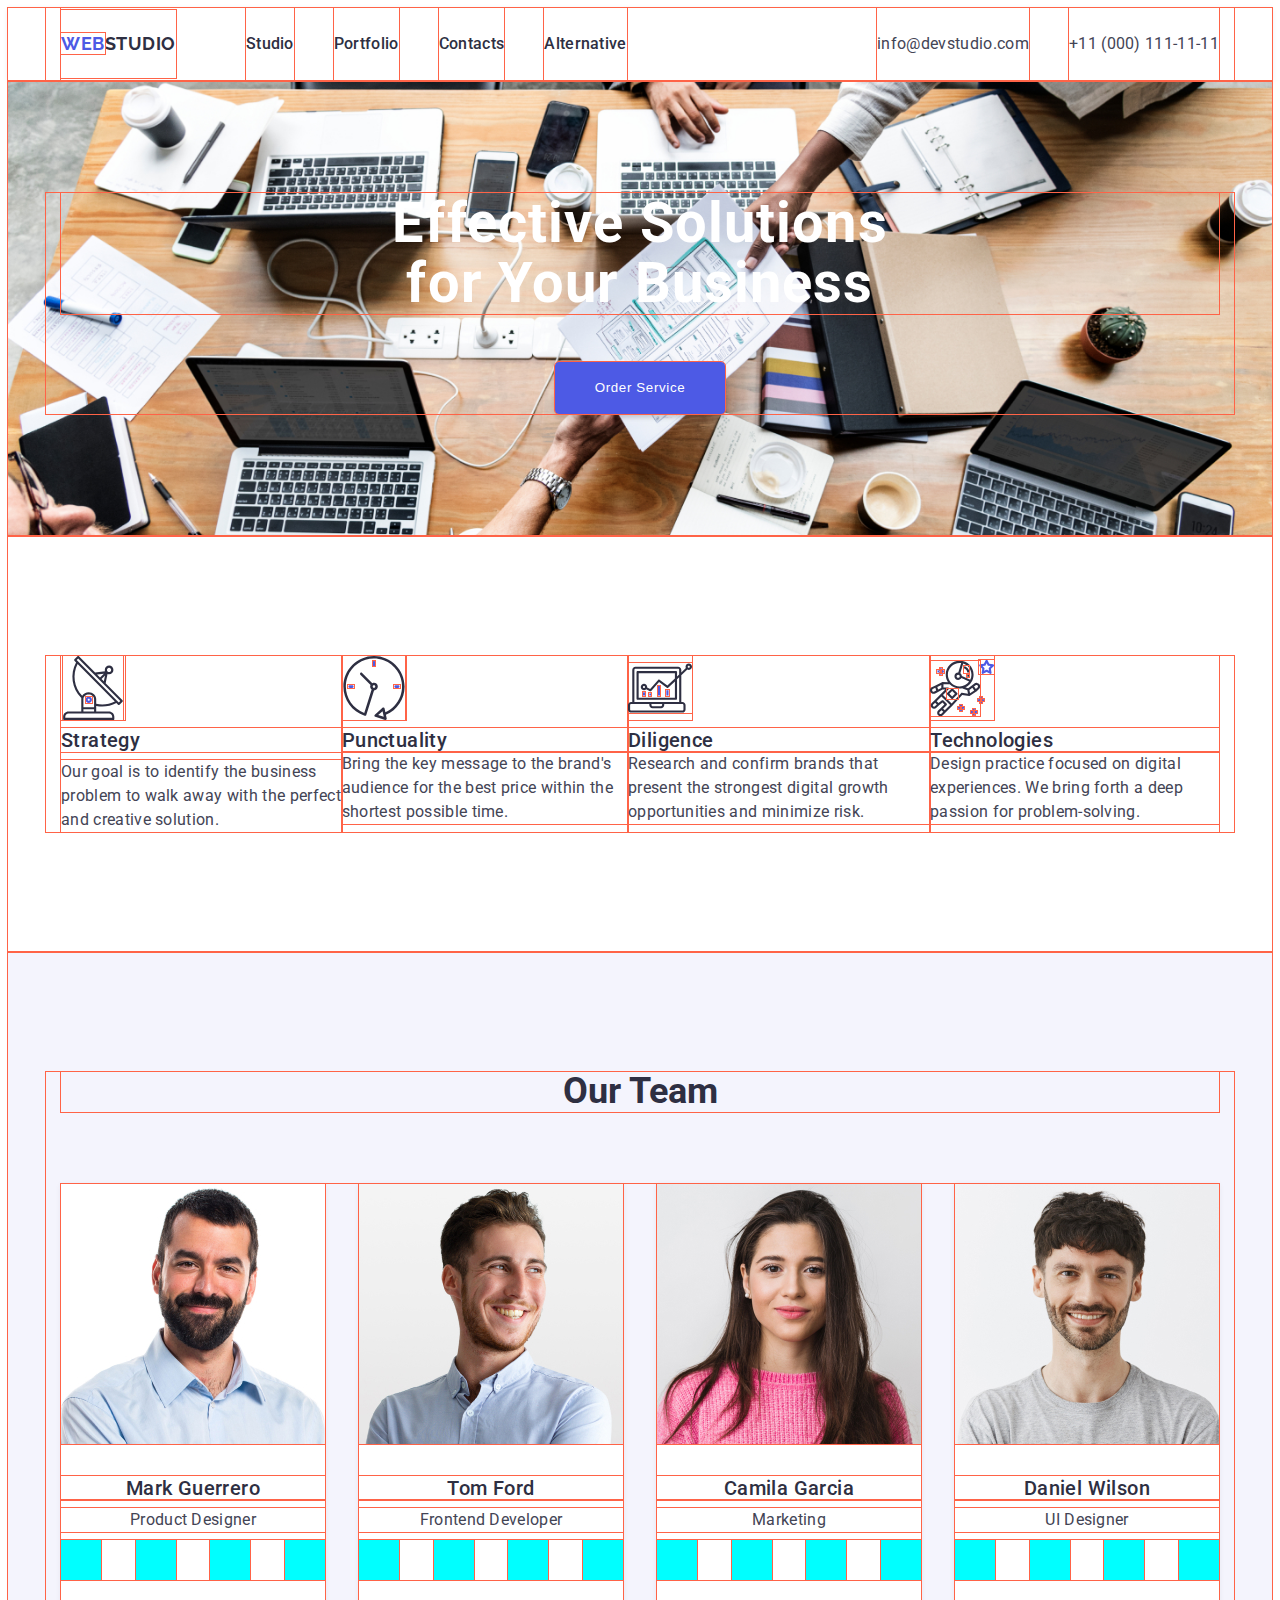
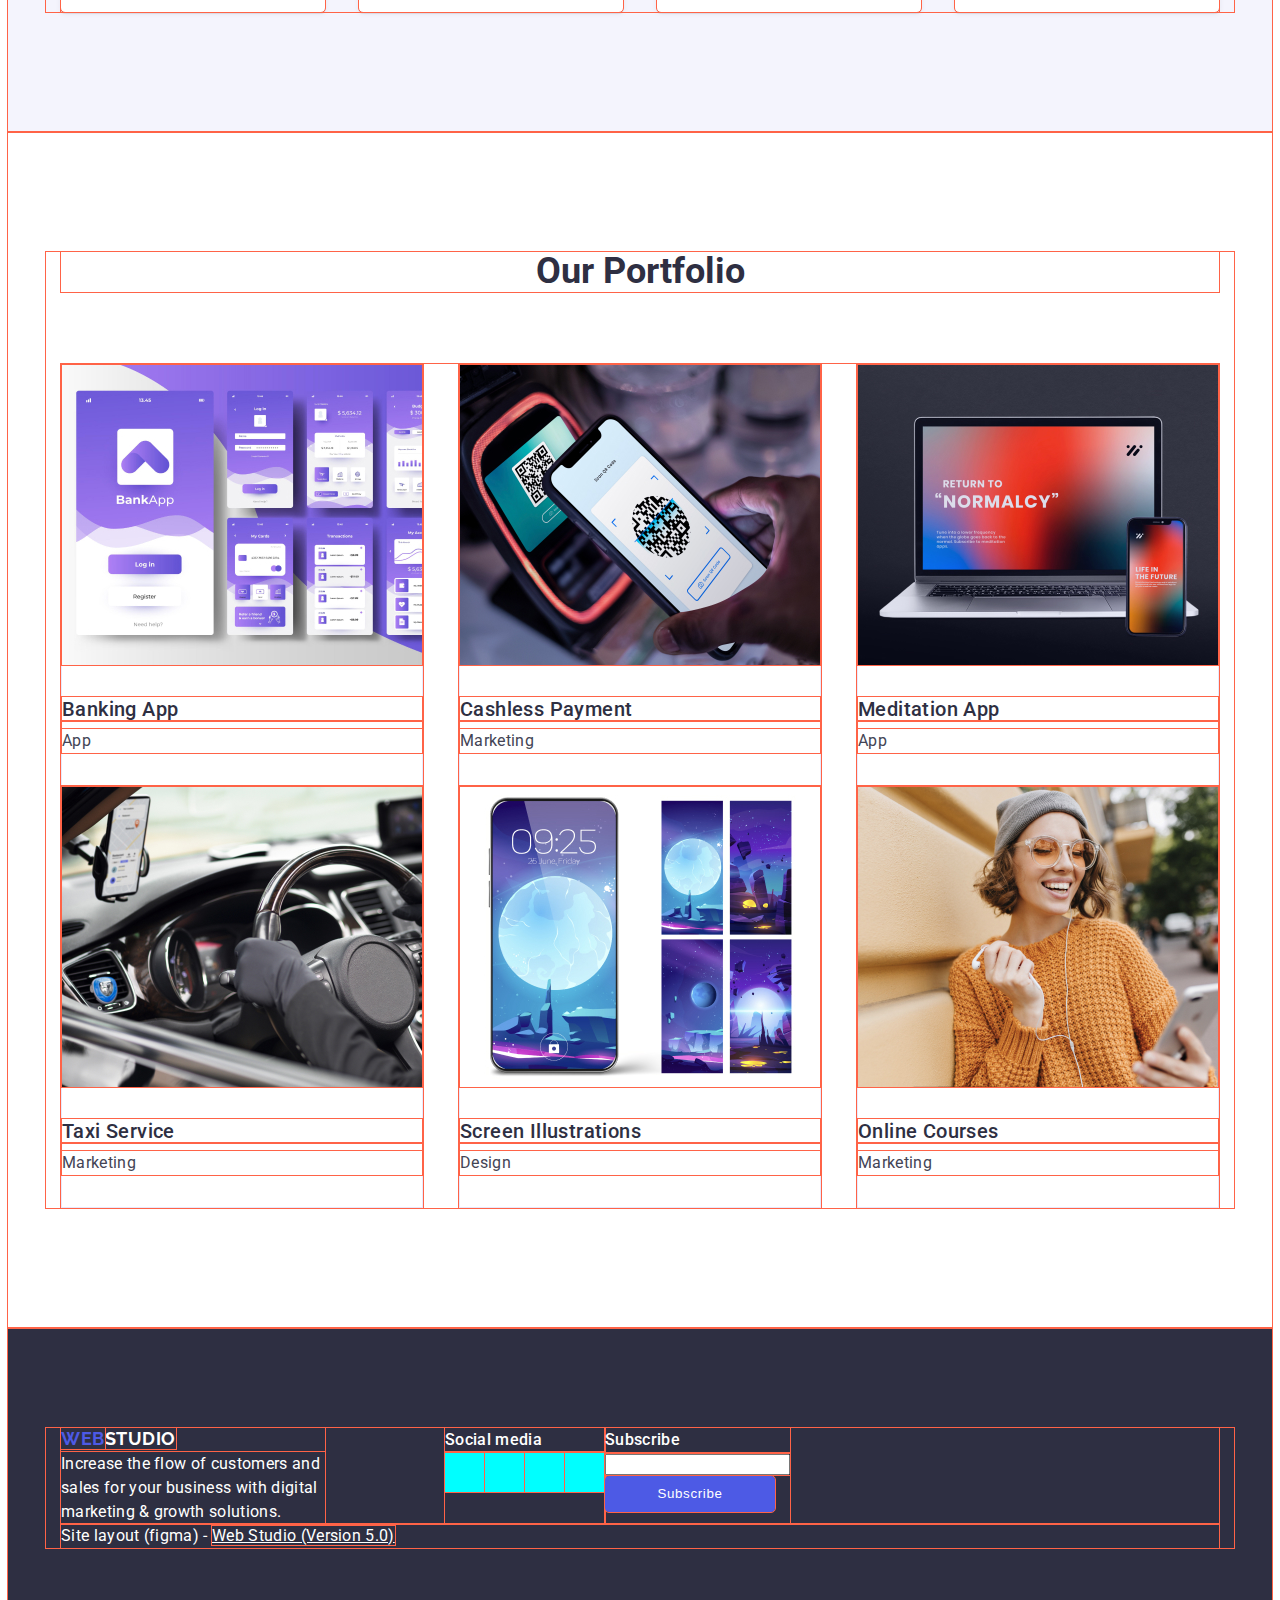
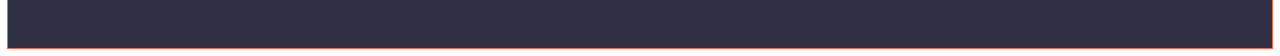
<file: index.html>
<!DOCTYPE html>
<html lang="en">
  <head>
    <meta charset="UTF-8" />
    <meta name="viewport" content="width=device-width, initial-scale=1.0" />
    <title>Lesson 2</title>
    <meta name="description" content="The beginning of a new path to create the ReTechneBal project" />
    <!-- <link rel="shortcut icon" href="favicon.ico" type="image/x-icon"> -->
    <link
      href="https://fonts.googleapis.com/css2?family=Raleway:wght@700&family=Roboto:wght@400;500;700&display=swap"
      rel="stylesheet"
    />
    <link
      rel="stylesheet"
      href="https://cdnjs.cloudflare.com/ajax/libs/modern-normalize/2.0.0/modern-normalize.min.css"
      integrity="sha512-4xo8blKMVCiXpTaLzQSLSw3KFOVPWhm/TRtuPVc4WG6kUgjH6J03IBuG7JZPkcWMxJ5huwaBpOpnwYElP/m6wg=="
      crossorigin="anonymous"
      referrerpolicy="no-referrer"
    />
    <link rel="stylesheet" href="./css/common.css" />
    <link rel="stylesheet" href="./css/studio.css" />
  </head>
  <body>
    <!-- ////////////////////////////////////////////////  -->
    <!-- header body  -->
    <header class="body-header">
      <div class="container flex-b">
        <nav class="nav-global" aria-label="Основная навигация">
          <a class="link logo logo__black" href="./index.html"><span>Web</span>Studio</a>

          <ul class="list nav-global--list">
            <li class="nav-global--item"><a class="link nav-global--link" href="./index.html"> Studio </a></li>
            <li class="nav-global--item"><a class="link nav-global--link" href="#">Portfolio</a></li>
            <li class="nav-global--item"><a class="link nav-global--link" href="#">Contacts</a></li>
            <li class="nav-global--item">
              <a class="link nav-global--link" href="./ul.html">Alternative </a>
            </li>
          </ul>
        </nav>
        <address class="address">
          <ul class="address--list list">
            <li class="address--item">
              <a class="link address--link" href="mailto:info@devstudio.com">info@devstudio.com</a>
            </li>
            <li class="address--item">
              <a class="link address--link" href="tel:+110001111111">+11 (000) 111-11-11</a>
            </li>
          </ul>
        </address>
      </div>
    </header>

    <!-- 
    1 день 
    Почему написал section, когда инициализировал h? Потому, спецификация на WhatWG.org HTML Living Standard в разделе
    https://html.spec.whatwg.org/multipage/sections.html#the-h1,-h2,-h3,-h4,-h5,-and-h6-elements, что с использованием section и без него с элементом h варианты считаются эквивалентными. По этому явное section предоставляет ясную и структурированную организацию документа и дает точно преставление о вложенности или отношение элементов к родительскому элементу 
    -->

    <!-- 
    2-3 день
    Я не использовал списки из-за того, что в документации написано: ""While it is conforming to include heading
    elements (e.g. h1) inside li elements, it likely does not convey the semantics that the author intended. A
    heading starts a new section, so a heading in a list implicitly splits the list into spanning multiple
    sections." Исходя из этого, каждый элемент h будет самостоятельно описывать главную родительскую сущность и
    поэтому использование списка нет ценности. А не объявлять h3 и т.п. в данном контексте макета не является
    правильнее по причине важности данных разделов самих по себе 
    -->

    <!-- 
    4-5 день
    Выходя из того, что h вне зависимости оттого объявляет явно или не явно section, он будет вызван все равно,
    поэтому выходя из того, что в документации написано, что это не ошибка, но возможно не будет передавать семантику,
    поэтому варианты, где этой ошибки нету тоже присутствует. В нашем примере сайта каждый элемент группы однотипного контакта
    это "важная" выжимка нашей компании и каждый пункт является секционным  контентом, поэтому в данном случае считаю, что будет нормально использовать что с оборачиванием в ul li или просто в div для дальнейшей стилизации. Поэтому создам еще один html документ, который будет построен через дополнительную группировку ul, а в другом просто section[section, section...], и пока не найду продолжение как поисковая система google лучше интерпретирует информацию, буду стараться писать в двух вариантах  
    -->

    <!-- ////////////////////////////////////////////////  -->
    <!-- main  -->
    <main>
      <!-- ////////////////////////////////////////////////  -->
      <!-- hero  -->
      <div class="hero--section">
        <div class="hero--container container">
          <h1 class="hero--title">
            Effective Solutions <br />
            for Your Business
          </h1>
          <button class="hero--btn btn" type="button">Order Service</button>
        </div>
      </div>

      <div class="chess-grid">
        <!-- ////////////////////////////////////////////////  -->
        <!-- advantages  -->
        <section class="section">
          <div class="container">
            <h2 class="visually-hidden">Our advantages</h2>

            <div class="advantages--list">
              <section class="order advantages--item">
                <h3 class="advantages--subtitle">Strategy</h3>
                <!-- <svg class="header-contacts__svg" width="30px" height="30px">
                  <use href="./public/images/sprite/main-sprite.svg#icon-notification"></use>
                </svg> -->
                <svg xmlns="http://www.w3.org/2000/svg" width="64" height="64" viewBox="0 0 64 64" fill="none">
                  <path
                    d="M61.5462 44.1952L44.6598 27.1851L46.5339 17.9541C47.0175 18.1429 47.5316 18.2416 48.0507 18.2453H48.0635C50.448 18.2735 52.4039 16.3633 52.4322 13.9788C52.4604 11.5943 50.5502 9.6384 48.1656 9.61013C45.7811 9.582 43.8252 11.4921 43.797 13.8767C43.791 14.3869 43.8754 14.8941 44.0464 15.3749L34.1264 16.5856L17.9451 0.32C17.7466 0.117467 17.4756 0.00226667 17.192 0C16.912 0.00146667 16.6439 0.112933 16.4454 0.3104L13.4203 3.3184C13.0039 3.73493 13.0039 4.41013 13.4203 4.82667L15.048 6.47787C8.74189 18.0737 10.7902 32.4335 20.087 41.8037C20.1723 41.8853 20.2712 41.9513 20.3792 41.9989C20.312 42.3599 20.277 42.7261 20.2747 43.0933V55.4667H7.47469C4.53069 55.4701 2.14482 57.856 2.14136 60.8V62.9333C2.14136 63.5224 2.61896 64 3.20802 64H52.2747C52.8638 64 53.3414 63.5224 53.3414 62.9333V60.8C53.3379 57.856 50.952 55.4701 48.008 55.4667H35.208V49.9829C37.2132 50.4035 39.2563 50.6179 41.3051 50.6229C46.2214 50.6176 51.0594 49.392 55.3851 47.056L57.0214 48.7019C57.2199 48.9044 57.4908 49.0196 57.7744 49.0219C58.0544 49.0204 58.3226 48.9089 58.5211 48.7115L61.5462 45.7035C61.9626 45.2869 61.9626 44.6117 61.5462 44.1952ZM46.5595 12.4661C47.3948 11.6352 48.7456 11.6389 49.5764 12.4743C50.4074 13.3096 50.4036 14.6604 49.5683 15.4912C49.1684 15.8889 48.6274 16.1121 48.0634 16.112H48.057C46.8788 16.1059 45.9286 15.1459 45.9347 13.9676C45.9376 13.4036 46.1638 12.8639 46.5636 12.4661H46.5595ZM44.0486 19.4752L42.8518 25.3664L40.5008 23.0016L44.0486 19.4752ZM42.8368 17.6715L38.9968 21.4891L36.0262 18.5024L42.8368 17.6715ZM48.008 57.6C49.7754 57.6 51.208 59.0327 51.208 60.8V61.8667H4.27469V60.8C4.27469 59.0327 5.70736 57.6 7.47469 57.6H48.008ZM33.0747 53.3333V55.4667H22.408V53.3333H33.0747ZM22.408 51.2V43.0933C22.408 40.5056 24.8006 38.4 27.7414 38.4C30.6822 38.4 33.0747 40.5056 33.0747 43.0933V51.2H22.408ZM35.208 47.808V43.0933C35.208 39.3291 31.8587 36.2667 27.7414 36.2667C25.0792 36.2259 22.5899 37.5809 21.1792 39.8389C13.0638 31.2913 11.2363 18.5485 16.622 8.06467L53.8256 45.4816C48.0808 48.404 41.4954 49.2268 35.208 47.808ZM57.7862 46.4405L56.2832 44.9291L17.1814 5.59147L15.672 4.07893L17.1814 2.57493L33.0512 18.5344C33.0587 18.5344 33.063 18.5483 33.0704 18.5536L59.2998 44.9365L57.7862 46.4405Z"
                    fill="#2E2F42"
                  />
                  <path
                    d="M27.751 40.5333H27.7414C25.9741 40.5307 24.5393 41.9612 24.5366 43.7285C24.534 45.4959 25.9645 46.9307 27.7318 46.9333H27.7414C29.5088 46.936 30.9436 45.5055 30.9462 43.7381C30.9489 41.9708 29.5184 40.536 27.751 40.5333ZM28.4977 44.4896C28.2969 44.6893 28.0248 44.8011 27.7414 44.8C27.1524 44.7969 26.6773 44.3169 26.6804 43.7279C26.6818 43.4459 26.7949 43.176 26.9948 42.9771C27.1933 42.7796 27.4614 42.6681 27.7414 42.6667C28.3305 42.6697 28.8056 43.1497 28.8025 43.7388C28.801 44.0208 28.688 44.2907 28.4881 44.4896H28.4977Z"
                    fill="#4D5AE5"
                  />
                </svg>
                <p class="advantages--text">
                  Our goal is to identify the business problem to walk away with the perfect and creative solution.
                </p>
              </section>

              <section class="order advantages--item">
                <h3 class="advantages--subtitle">Punctuality</h3>
                <svg xmlns="http://www.w3.org/2000/svg" width="64" height="64" viewBox="0 0 64 64" fill="none">
                  <g clip-path="url(#clip0_302815_5548)">
                    <path
                      d="M62.5933 30.6025C62.5899 13.6978 48.8828 -0.00341734 31.9775 6.39362e-07C15.0728 0.00341861 1.37158 13.7109 1.375 30.6157C1.37793 43.9316 9.98877 55.7178 22.6738 59.7681C22.7949 59.8062 22.9209 59.8257 23.0474 59.8252C23.2886 59.8247 23.5249 59.7603 23.7324 59.6377C24.0024 59.478 24.2041 59.2241 24.2988 58.9248L32.0288 34.4248C34.1421 34.4141 35.8462 32.6919 35.835 30.5791C35.8242 28.4658 34.1025 26.7617 31.9893 26.7725C31.4209 26.7749 30.8599 26.9058 30.3491 27.1553L20.1372 16.9419C19.6304 16.4526 18.8232 16.4668 18.334 16.9731C17.8564 17.4678 17.8564 18.251 18.334 18.7456L28.5405 28.9639C27.7573 30.5625 28.2051 32.4922 29.6133 33.582L22.248 56.9277C7.69238 51.5659 0.239258 35.4199 5.60108 20.8643C10.9629 6.30859 27.1089 -1.14453 41.6646 4.21729C56.2202 9.5791 63.6733 25.7256 58.3115 40.2808C55.6919 47.3921 50.3096 53.1431 43.3872 56.2275L42.5913 52.479C42.4458 51.79 41.7686 51.3496 41.0796 51.4956C40.8623 51.542 40.6606 51.6441 40.4946 51.792L32.8208 58.6431C32.2944 59.1113 32.2476 59.9175 32.7163 60.4439C32.8687 60.6148 33.064 60.7417 33.2827 60.8115L43.0801 63.9385C43.7505 64.1538 44.4688 63.7852 44.6841 63.1143C44.7524 62.9024 44.7637 62.6768 44.7178 62.459L43.9356 58.7808C55.2642 54.0049 62.6196 42.8965 62.5933 30.6025ZM31.9844 29.3272C32.6885 29.3272 33.2598 29.8984 33.2598 30.6025C33.2598 31.3071 32.6885 31.8779 31.9844 31.8779C31.2798 31.8779 30.709 31.3071 30.709 30.6025C30.709 29.8984 31.2798 29.3272 31.9844 29.3272ZM36.1851 59.0552L40.5532 55.1587L41.7588 60.8394L36.1851 59.0552Z"
                      fill="#2E2F42"
                    />
                    <path
                      d="M30.709 6.37012V8.9209C30.709 9.62549 31.2798 10.1963 31.9844 10.1963C32.6885 10.1963 33.2598 9.62549 33.2598 8.9209V6.37012C33.2598 5.66602 32.6885 5.09473 31.9844 5.09473C31.2798 5.09473 30.709 5.66602 30.709 6.37012Z"
                      fill="#4D5AE5"
                    />
                    <path
                      d="M7.75195 29.3271C7.04736 29.3271 6.47656 29.8984 6.47656 30.6025C6.47656 31.3071 7.04736 31.8779 7.75195 31.8779H10.3027C11.0073 31.8779 11.5781 31.3071 11.5781 30.6025C11.5781 29.8984 11.0073 29.3271 10.3027 29.3271H7.75195Z"
                      fill="#4D5AE5"
                    />
                    <path
                      d="M56.2163 31.8779C56.9209 31.8779 57.4917 31.3071 57.4917 30.6025C57.4917 29.8984 56.9209 29.3271 56.2163 29.3271H53.6655C52.9614 29.3271 52.3901 29.8984 52.3901 30.6025C52.3901 31.3071 52.9614 31.8779 53.6655 31.8779H56.2163Z"
                      fill="#4D5AE5"
                    />
                  </g>
                  <defs>
                    <clipPath id="clip0_302815_5548">
                      <rect width="64" height="64" fill="white" />
                    </clipPath>
                  </defs>
                </svg>
                <p>
                  Bring the key message to the brand's audience for the best price within the shortest possible time.
                </p>
              </section>

              <section class="order advantages--item">
                <h3 class="advantages--subtitle">Diligence</h3>
                <svg xmlns="http://www.w3.org/2000/svg" width="64" height="64" viewBox="0 0 64 64" fill="none">
                  <g clip-path="url(#clip0_302815_5537)">
                    <path d="M29.8511 29.9292H31.9833V39.5242H29.8511V29.9292Z" fill="#4D5AE5" />
                    <path d="M38.3799 34.1936H40.5121V39.5241H38.3799V34.1936Z" fill="#4D5AE5" />
                    <path d="M21.3223 37.392H23.4545V39.5242H21.3223V37.392Z" fill="#4D5AE5" />
                    <path d="M14.9255 36.3258H17.0578V39.5241H14.9255V36.3258Z" fill="#4D5AE5" />
                    <path
                      d="M3.19833 56.5819H54.3715C56.1378 56.5819 57.5699 55.1499 57.5699 53.3836V49.1192C57.5699 47.3529 56.1378 45.9208 54.3715 45.9208H53.3054V19.3342L59.3611 13.5976C60.7666 14.2905 62.4678 13.8699 63.3876 12.6003C64.308 11.3311 64.1789 9.58361 63.0826 8.46336C61.9863 7.34311 60.2424 7.17601 58.953 8.06773C57.6641 8.95997 57.206 10.6513 57.8681 12.0719L53.3054 16.3972V13.9376C53.3054 12.1713 51.8734 10.7393 50.1071 10.7393H7.46276C5.6965 10.7393 4.26443 12.1713 4.26443 13.9376V45.9208H3.19833C1.43206 45.9208 0 47.3529 0 49.1192V53.3836C0 55.1499 1.43206 56.5819 3.19833 56.5819ZM60.7682 9.67314C61.3569 9.67314 61.8343 10.1505 61.8343 10.7393C61.8343 11.328 61.3569 11.8054 60.7682 11.8054C60.1794 11.8054 59.7021 11.328 59.7021 10.7393C59.7021 10.1505 60.1794 9.67314 60.7682 9.67314ZM6.39665 13.9376C6.39665 13.3488 6.874 12.8715 7.46276 12.8715H50.1071C50.6958 12.8715 51.1732 13.3488 51.1732 13.9376V18.4149L49.041 20.4409V16.0698C49.041 15.481 48.5636 15.0037 47.9749 15.0037H9.59498C9.00622 15.0037 8.52887 15.481 8.52887 16.0698V42.7225C8.52887 43.3113 9.00622 43.7886 9.59498 43.7886H47.9749C48.5636 43.7886 49.041 43.3113 49.041 42.7225V23.3738L51.1732 21.3535V45.9208H6.39665V13.9376ZM15.9916 27.797C14.5492 27.7928 13.2826 28.7538 12.899 30.1442C12.5153 31.5346 13.1093 33.0094 14.3498 33.7454C15.5898 34.4815 17.1697 34.2967 18.2061 33.2936L21.912 35.153C22.3425 35.3685 22.8646 35.2676 23.1847 34.9078L31.0624 26.0453L38.8062 31.848C39.2216 32.1593 39.8016 32.126 40.1784 31.7694L46.9088 25.3941V41.6564H10.6611V17.1359H46.9088V22.4566L39.3658 29.5997L31.5569 23.7455C31.1134 23.4133 30.4892 23.4758 30.1207 23.8897L22.1348 32.8751L19.1493 31.3821C19.1712 31.254 19.1847 31.1249 19.19 30.9953C19.19 29.2291 17.7579 27.797 15.9916 27.797ZM17.0577 30.9953C17.0577 31.5841 16.5804 32.0614 15.9916 32.0614C15.4029 32.0614 14.9255 31.5841 14.9255 30.9953C14.9255 30.4066 15.4029 29.9292 15.9916 29.9292C16.5804 29.9292 17.0577 30.4066 17.0577 30.9953ZM23.4544 48.0531H34.1155V49.1192C34.1155 49.7079 33.6381 50.1853 33.0494 50.1853H24.5205C23.9317 50.1853 23.4544 49.7079 23.4544 49.1192V48.0531ZM2.13222 49.1192C2.13222 48.5304 2.60957 48.0531 3.19833 48.0531H21.3222V49.1192C21.3222 50.8854 22.7542 52.3175 24.5205 52.3175H33.0494C34.8156 52.3175 36.2477 50.8854 36.2477 49.1192V48.0531H54.3715C54.9603 48.0531 55.4376 48.5304 55.4376 49.1192V53.3836C55.4376 53.9723 54.9603 54.4497 54.3715 54.4497H3.19833C2.60957 54.4497 2.13222 53.9723 2.13222 53.3836V49.1192Z"
                      fill="#2E2F42"
                    />
                  </g>
                  <defs>
                    <clipPath id="clip0_302815_5537">
                      <rect width="64" height="64" fill="white" />
                    </clipPath>
                  </defs>
                </svg>
                <p>
                  Research and confirm brands that present the strongest digital growth opportunities and minimize risk.
                </p>
              </section>

              <section class="order advantages--item">
                <h3 class="advantages--subtitle">Technologies</h3>
                <svg xmlns="http://www.w3.org/2000/svg" width="64" height="64" viewBox="0 0 64 64" fill="none">
                  <path
                    d="M63.9481 9.04812C63.8222 8.66299 63.4894 8.38149 63.0873 8.32274L59.2665 7.76698L57.5566 4.30455C57.1982 3.57492 56.0025 3.57492 55.6441 4.30455L53.9342 7.76698L50.1132 8.32286C49.7111 8.38149 49.3784 8.66212 49.2514 9.04825C49.1266 9.43438 49.23 9.85889 49.5212 10.1416L52.2872 12.8372L51.6344 16.6431C51.5661 17.0431 51.7304 17.4474 52.0579 17.6864C52.3897 17.9275 52.8227 17.9573 53.1822 17.7674L56.5998 15.97L60.0175 17.7674C60.1733 17.8495 60.345 17.89 60.5146 17.89C60.7354 17.89 60.9563 17.8218 61.1419 17.6863C61.4704 17.4474 61.6347 17.043 61.5654 16.643L60.9127 12.8371L63.6786 10.1415C63.9683 9.85776 64.073 9.43425 63.9481 9.04812ZM59.0223 11.702C58.7716 11.9463 58.6564 12.3004 58.7161 12.6461L59.098 14.8743L57.097 13.8226C56.9412 13.7404 56.7706 13.6999 56.5998 13.6999C56.4292 13.6999 56.2596 13.7404 56.1027 13.8226L54.1016 14.8743L54.4834 12.6461C54.5432 12.3004 54.4279 11.9474 54.1773 11.702L52.557 10.1234L54.7949 9.79801C55.1427 9.74788 55.4424 9.52926 55.5982 9.2145L56.5987 7.18785L57.5992 9.2145C57.755 9.52913 58.0547 9.74788 58.4025 9.79801L60.6404 10.1234L59.0223 11.702Z"
                    fill="#4D5AE5"
                  />
                  <path d="M52.267 41.0444H50.1335V43.1778H52.267V41.0444Z" fill="#4D5AE5" />
                  <path d="M52.267 45.3112H50.1335V47.4445H52.267V45.3112Z" fill="#4D5AE5" />
                  <path d="M54.4004 43.1777H52.267V45.3111H54.4004V43.1777Z" fill="#4D5AE5" />
                  <path d="M50.1337 43.1777H48.0002V45.3111H50.1337V43.1777Z" fill="#4D5AE5" />
                  <path d="M44.8001 52.778H42.6667V54.9113H44.8001V52.778Z" fill="#4D5AE5" />
                  <path d="M44.8001 57.0447H42.6667V59.1781H44.8001V57.0447Z" fill="#4D5AE5" />
                  <path d="M46.9336 54.9114H44.8002V57.0448H46.9336V54.9114Z" fill="#4D5AE5" />
                  <path d="M42.6667 54.9114H40.5333V57.0448H42.6667V54.9114Z" fill="#4D5AE5" />
                  <path d="M32 48.5112H29.8666V50.6446H32V48.5112Z" fill="#4D5AE5" />
                  <path d="M32 52.778H29.8666V54.9113H32V52.778Z" fill="#4D5AE5" />
                  <path d="M34.1334 50.6445H32V52.7779H34.1334V50.6445Z" fill="#4D5AE5" />
                  <path d="M29.8666 50.6445H27.7332V52.7779H29.8666V50.6445Z" fill="#4D5AE5" />
                  <path d="M11.733 12.2439H9.59961V14.3773H11.733V12.2439Z" fill="#4D5AE5" />
                  <path d="M11.733 16.5107H9.59961V18.6442H11.733V16.5107Z" fill="#4D5AE5" />
                  <path d="M13.8663 14.3773H11.7329V16.5107H13.8663V14.3773Z" fill="#4D5AE5" />
                  <path d="M9.59971 14.3773H7.46631V16.5107H9.59971V14.3773Z" fill="#4D5AE5" />
                  <path
                    d="M49.4295 28.3189C48.8546 27.5434 48.0109 27.0443 47.053 26.9098C46.0908 26.7733 45.1414 27.026 44.3734 27.6138L41.8699 29.5327L41.8688 29.5338L38.0734 32.368L35.3577 31.2863C40.2004 29.1135 43.585 24.2697 43.585 18.6461C43.585 11.0001 37.3396 4.7793 29.6627 4.7793C21.9858 4.7793 15.7405 11.0001 15.7405 18.6461C15.7405 21.4174 16.5692 23.9945 17.9805 26.163L12.4529 26.115C12.4497 26.115 12.4465 26.115 12.4433 26.115C12.4262 26.115 12.4124 26.1235 12.3964 26.1246C12.2908 26.1289 12.1873 26.1503 12.086 26.1865C12.0604 26.1961 12.0338 26.2015 12.0093 26.2131C11.9965 26.2185 11.9837 26.2195 11.9709 26.2259L5.50468 29.4184C5.50356 29.4184 5.50256 29.4184 5.50256 29.4194L1.71575 31.2405C1.67412 31.2586 1.6315 31.2831 1.58987 31.3108C0.0804746 32.3156 -0.433659 34.289 0.393104 35.9018C0.833611 36.7594 1.5835 37.3909 2.50514 37.6799C2.86039 37.7908 3.22302 37.8453 3.58353 37.8453C4.16279 37.8453 4.73667 37.7034 5.26243 37.4229L8.03798 35.9466L12.566 33.6085L15.2797 33.5925L4.39629 44.4237C4.39529 44.4248 4.39417 44.4248 4.39304 44.4258L1.71563 47.0924C1.08312 47.7218 0.73536 48.557 0.73536 49.4477C0.73536 50.3374 1.08312 51.1746 1.71563 51.8051C2.36526 52.4515 3.21965 52.7758 4.07404 52.7758C4.92955 52.7758 5.78281 52.4515 6.43457 51.8051L9.06287 49.1875L12.5445 46.5879L14.3462 48.3821L10.8229 51.8904C10.8219 51.8915 10.8208 51.8915 10.8196 51.8925L8.14223 54.5592C7.50972 55.1886 7.16196 56.0237 7.16196 56.9145C7.16196 57.8041 7.50972 58.6414 8.14223 59.2719C8.79186 59.9183 9.64738 60.2425 10.5018 60.2425C11.3562 60.2425 12.2117 59.9183 12.8623 59.2719L15.5407 56.6052L19.8255 52.3385C19.8267 52.3374 19.8267 52.3364 19.8277 52.3353L21.8469 50.3352L21.8394 50.3277C21.8522 50.315 21.8703 50.3106 21.8832 50.2969L32.2151 38.9804L39.1571 39.9682C39.2072 39.9757 39.2573 39.9788 39.3075 39.9788C39.4366 39.9788 39.5613 39.948 39.6819 39.9021C39.7171 39.8893 39.748 39.8722 39.7811 39.8552C39.8195 39.836 39.86 39.8253 39.8964 39.8008L46.3231 35.5341C46.3466 35.5181 46.3593 35.4925 46.3817 35.4755C46.4073 35.4553 46.4393 35.4468 46.4627 35.4243L49.0056 33.0424C50.3288 31.8026 50.5111 29.7717 49.4295 28.3189ZM4.26079 35.5403C3.91416 35.7259 3.52053 35.7631 3.14402 35.6438C2.77064 35.5275 2.46776 35.2725 2.29063 34.928C1.9685 34.3008 2.15513 33.537 2.71939 33.1242L5.34668 31.8602L5.97919 33.7087L6.24482 34.4853L4.26079 35.5403ZM11.255 31.8848L8.15848 33.4849L7.64759 31.9915L7.28071 30.9183L11.3342 28.9172L11.255 31.8848ZM41.4539 18.644C41.4539 20.4808 41.0155 22.2132 40.256 23.763L31.8932 19.9645C31.8057 18.8179 31.2106 17.8141 30.3167 17.189L33.2447 7.46834C38.0001 8.98099 41.4539 13.4173 41.4539 18.644ZM17.876 18.644C17.876 12.1745 23.1646 6.91045 29.6649 6.91045C30.1706 6.91045 30.6655 6.95308 31.1551 7.01496L28.291 16.5224C28.2527 16.5212 28.2164 16.5106 28.1769 16.5106C26.1118 16.5106 24.4317 18.1853 24.4317 20.244C24.4317 22.3027 26.1118 23.9775 28.1769 23.9775C29.5657 23.9775 30.7657 23.2106 31.4132 22.0883L39.1381 25.5977C36.9887 28.4905 33.5486 30.3776 29.6648 30.3776C23.1646 30.3776 17.876 25.1135 17.876 18.644ZM29.7887 20.244C29.7887 21.1262 29.0654 21.8441 28.1769 21.8441C27.2884 21.8441 26.5651 21.1262 26.5651 20.244C26.5651 19.3619 27.2884 18.644 28.1769 18.644C29.0654 18.644 29.7887 19.3619 29.7887 20.244ZM4.92968 50.2925C4.45717 50.7608 3.69228 50.7598 3.2209 50.2936C2.99365 50.0664 2.86889 49.7667 2.86889 49.4477C2.86889 49.1299 2.99365 48.8301 3.2209 48.6051L5.14505 46.6882L6.84746 48.3832L4.92968 50.2925ZM11.3574 57.7594C10.8849 58.2276 10.119 58.2287 9.6475 57.7605C9.42025 57.5332 9.29549 57.2336 9.29549 56.9146C9.29549 56.5967 9.42025 56.297 9.6475 56.072L11.5729 54.1541L12.3783 54.9552L13.2764 55.8491L11.3574 57.7594ZM18.3208 50.8216C18.3196 50.8226 18.3186 50.8226 18.3175 50.8238L14.7878 54.3438L13.9824 53.5427L13.0843 52.6488L16.6107 49.1384C16.6107 49.1384 16.6107 49.1384 16.6107 49.1374C16.6119 49.1362 16.6129 49.1362 16.614 49.1352C16.694 49.0552 16.7441 48.9592 16.7932 48.8643C16.8071 48.8366 16.8337 48.8131 16.8455 48.7843C16.8786 48.7022 16.8839 48.6137 16.8967 48.5272C16.9031 48.4781 16.9245 48.4323 16.9245 48.3821C16.9245 48.3106 16.8989 48.2413 16.884 48.1708C16.8712 48.1068 16.8712 48.0417 16.8466 47.98C16.8061 47.8797 16.7367 47.7912 16.6642 47.7047C16.644 47.6812 16.6365 47.6513 16.6141 47.629C16.6141 47.629 16.6141 47.629 16.613 47.629C16.6119 47.628 16.6119 47.6257 16.6109 47.6247L13.3969 44.4247C13.3628 44.3905 13.3191 44.3767 13.2807 44.3479C13.2242 44.3042 13.1698 44.2637 13.1068 44.2327C13.0461 44.2028 12.9842 44.1847 12.9202 44.1675C12.8519 44.1483 12.7858 44.1334 12.7143 44.128C12.6492 44.1238 12.5884 44.1302 12.5234 44.1377C12.4519 44.1462 12.3848 44.1558 12.3154 44.1782C12.2482 44.1995 12.1885 44.2325 12.1267 44.2678C12.0872 44.2902 12.0424 44.2977 12.005 44.3254L8.45836 46.9729L6.6567 45.1788L11.4547 40.4065L20.1759 48.9837L18.3208 50.8216ZM31.9584 36.7883C31.9275 36.784 31.8986 36.7958 31.8677 36.7937C31.7898 36.7894 31.7152 36.7948 31.6373 36.8075C31.5766 36.8182 31.519 36.8299 31.4613 36.8502C31.3931 36.8737 31.3312 36.9057 31.2682 36.944C31.2085 36.9803 31.1541 37.0187 31.1018 37.0667C31.0762 37.089 31.0453 37.0998 31.0218 37.1253L21.6253 47.4167L12.9692 38.9034L18.6354 33.2671C19.0525 32.8511 19.0546 32.1758 18.6386 31.7577C18.4285 31.5476 18.1523 31.4441 17.876 31.4452V31.4442L13.4386 31.4708L13.4941 28.2559L19.7022 28.3093C22.2323 30.8971 25.7609 32.511 29.6649 32.511C30.5396 32.511 31.393 32.4203 32.2239 32.2656C32.3039 32.3296 32.3827 32.3947 32.4831 32.4352L37.3024 34.3553L37.6074 35.872L37.9637 37.6427L31.9584 36.7883ZM40.0406 37.1445L39.4145 34.0287L42.3073 31.8687L43.0647 32.8735L44.2007 34.3818L40.0406 37.1445ZM47.5478 31.4826L45.8721 33.0527L44.0097 30.5802L45.6726 29.3055C45.9829 29.0667 46.3745 28.9695 46.7585 29.0197C47.1446 29.074 47.486 29.2757 47.7185 29.5882C48.1516 30.1717 48.078 30.9856 47.5478 31.4826Z"
                    fill="#2E2F42"
                  />
                  <path
                    d="M27.2041 37.0881L22.9182 32.8214C22.5033 32.4065 21.829 32.4065 21.413 32.8214L17.1282 37.0881C16.9277 37.2897 16.8146 37.5606 16.8146 37.8444C16.8146 38.1281 16.9266 38.4001 17.1282 38.6006L21.413 42.8673C21.621 43.0742 21.8942 43.1777 22.1662 43.1777C22.4382 43.1777 22.7112 43.0742 22.9182 42.8673L27.2041 38.6006C27.4046 38.4001 27.5187 38.1281 27.5187 37.8444C27.5187 37.5606 27.4056 37.2886 27.2041 37.0881ZM22.1662 40.606L19.3927 37.8444L22.1662 35.0827L24.9406 37.8444L22.1662 40.606Z"
                    fill="#2E2F42"
                  />
                  <path
                    d="M34.3285 10.1415L33.8132 12.213C33.9551 12.2483 37.2885 13.1165 37.2885 16.5107H39.4219C39.4218 12.4764 36.0906 10.5799 34.3285 10.1415Z"
                    fill="#2E2F42"
                  />
                  <path d="M39.422 18.644H37.2886V20.7775H39.422V18.644Z" fill="#2E2F42" />
                </svg>
                <p>
                  Design practice focused on digital experiences. We bring forth a deep passion for problem-solving.
                </p>
              </section>
            </div>
          </div>
        </section>

        <!-- ////////////////////////////////////////////////  -->
        <!-- team  -->
        <section class="section team--section">
          <div class="container">
            <h2>Our Team</h2>

            <div class="team--list">
              <section class="order team--item">
                <h3>Mark Guerrero</h3>
                <img src="./img/team/mark-guerrero.jpg" alt="Mark Guerrero" />
                <header class="team--item-header">
                  <p>Product Designer</p>
                  <ul class="list">
                    <li class="svg--content"></li>
                    <li class="svg--content"></li>
                    <li class="svg--content"></li>
                    <li class="svg--content"></li>
                  </ul>
                </header>
              </section>

              <section class="order team--item">
                <h3>Tom Ford</h3>
                <img src="./img/team/tom-ford.jpg" alt="Tom Ford" />
                <header class="team--item-header">
                  <p>Frontend Developer</p>
                  <ul class="list">
                    <li class="svg--content"></li>
                    <li class="svg--content"></li>
                    <li class="svg--content"></li>
                    <li class="svg--content"></li>
                  </ul>
                </header>
              </section>

              <section class="order team--item">
                <h3>Camila Garcia</h3>
                <img src="./img/team/camila-garcia.jpg" alt="Camila Garcia" />
                <header class="team--item-header">
                  <p>Marketing</p>
                  <ul class="list">
                    <li class="svg--content"></li>
                    <li class="svg--content"></li>
                    <li class="svg--content"></li>
                    <li class="svg--content"></li>
                  </ul>
                </header>
              </section>

              <section class="order team--item">
                <h3>Daniel Wilson</h3>
                <img src="./img/team/daniel-wilson.jpg" alt="Daniel Wilson" />
                <header class="team--item-header">
                  <p>UI Designer</p>
                  <ul class="list">
                    <li class="svg--content"></li>
                    <li class="svg--content"></li>
                    <li class="svg--content"></li>
                    <li class="svg--content"></li>
                  </ul>
                </header>
              </section>
            </div>
          </div>
        </section>

        <!-- ////////////////////////////////////////////////  -->
        <!-- portfolio  -->
        <section class="section">
          <div class="container">
            <h2>Our Portfolio</h2>

            <div class="portfolio--list">
              <article class="order portfolio--item">
                <h3>Banking App</h3>
                <img src="./img/portfolio/banking-app.jpg" alt="Banking App" />
                <header class="portfolio--item-header">
                  <p>App</p>
                </header>
              </article>

              <article class="order portfolio--item">
                <h3>Cashless Payment</h3>
                <img src="./img/portfolio/cashless-payment.jpg" alt="Cashless Payment" />
                <header class="portfolio--item-header">
                  <p>Marketing</p>
                </header>
              </article>

              <article class="order portfolio--item">
                <h3>Meditation App</h3>
                <img src="./img/portfolio/meditation-app.jpg" alt="Meditation App" />
                <header class="portfolio--item-header">
                  <p>App</p>
                </header>
              </article>

              <article class="order portfolio--item">
                <h3>Taxi Service</h3>
                <img src="./img/portfolio/taxi-service.jpg" alt="Taxi Service" />
                <header class="portfolio--item-header">
                  <p>Marketing</p>
                </header>
              </article>

              <article class="order portfolio--item">
                <h3>Screen Illustrations</h3>
                <img src="./img/portfolio/screen-illustrations.jpg" alt="Screen Illustrations" />
                <header class="portfolio--item-header">
                  <p>Design</p>
                </header>
              </article>

              <article class="order portfolio--item">
                <h3>Online Courses</h3>
                <img src="./img/portfolio/online-courses.jpg" alt="Online Courses" />
                <header class="portfolio--item-header">
                  <p>Marketing</p>
                </header>
              </article>
            </div>
          </div>
        </section>
      </div>
    </main>

    <!-- ////////////////////////////////////////////////  -->
    <!-- footer body  -->
    <footer class="body-footer">
      <div class="container">
        <div class="flex">
          <div class="afterword--wrapper">
            <a class="logo logo__white link" href="#"><span>Web</span>Studio</a>
            <p>Increase the flow of customers and sales for your business with digital marketing & growth solutions.</p>
          </div>
          <div class="social-media--wrapper">
            <p class="body-footer--subtitle">Social media</p>
            <ul class="social-media--list list">
              <li class="svg--content"></li>
              <li class="svg--content"></li>
              <li class="svg--content"></li>
              <li class="svg--content"></li>
            </ul>
          </div>

          <div class="body-footer--subtitle">
            <p>Subscribe</p>
            <input type="email" />
            <button class="btn body-footer--btn" type="button">Subscribe</button>
          </div>
        </div>
        <p>
          Site layout (figma) -
          <a
            class="white"
            target="_blank"
            href="https://www.figma.com/file/7n2HUGNC1GjtZNsyZh3wi0/Web-Studio-(Version-5.0)-(Copy)?type=design&node-id=297046-1554&mode=design&t=5Mn7fDowSlVnDkMd-0"
            >Web Studio (Version 5.0)</a
          >
        </p>
      </div>
    </footer>
  </body>
</html>
</file>
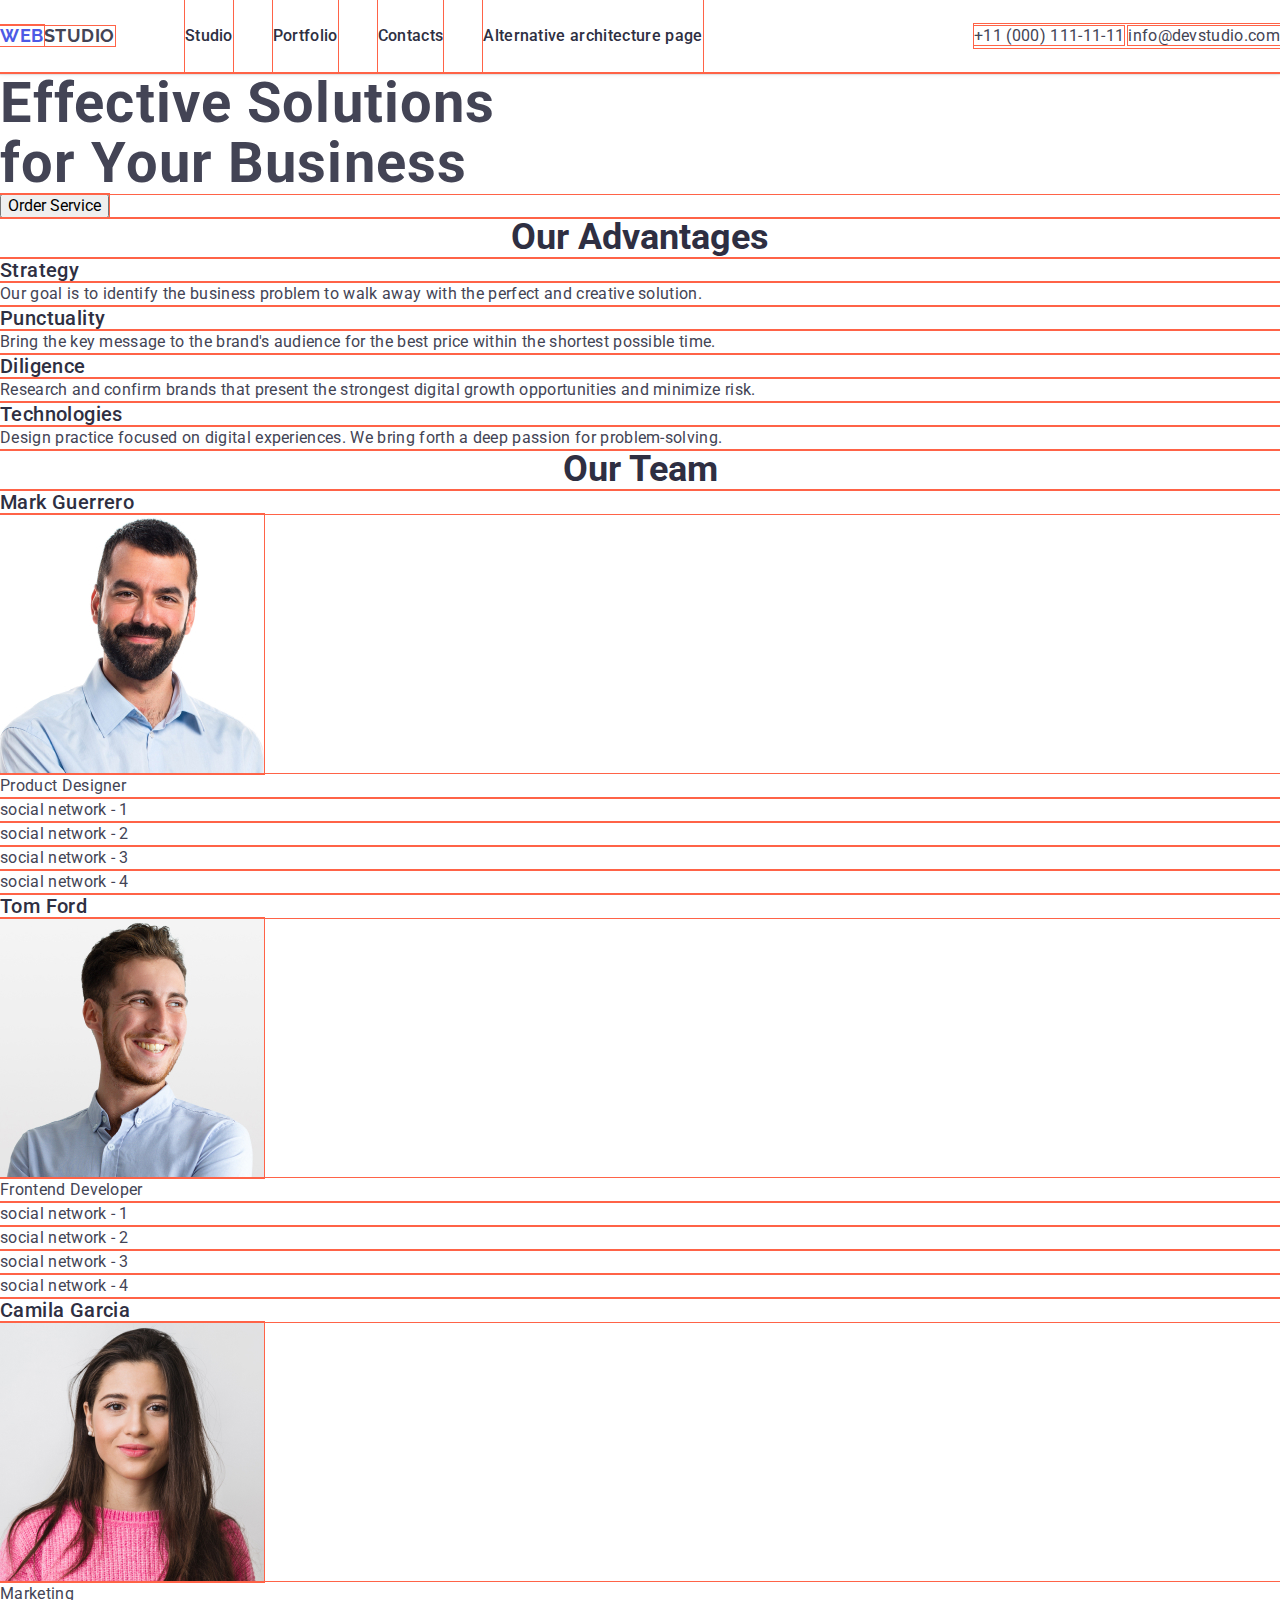
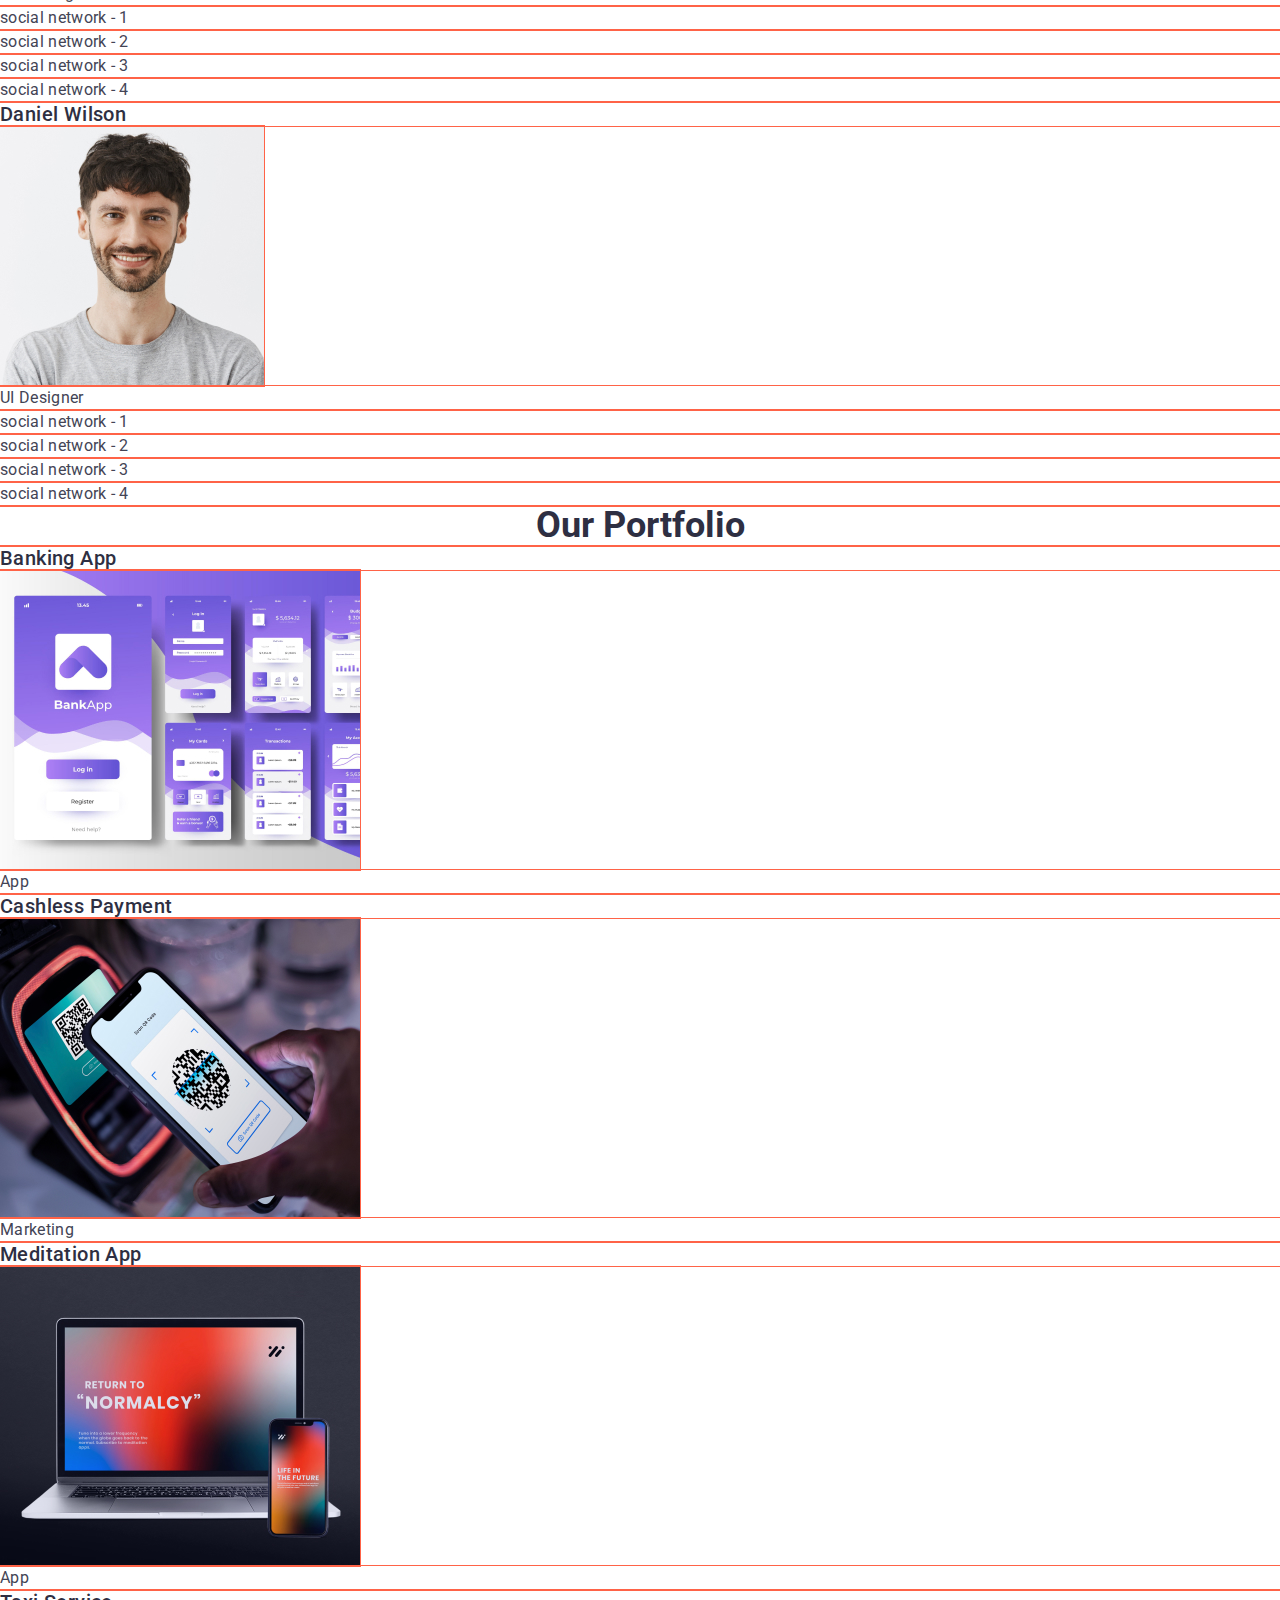
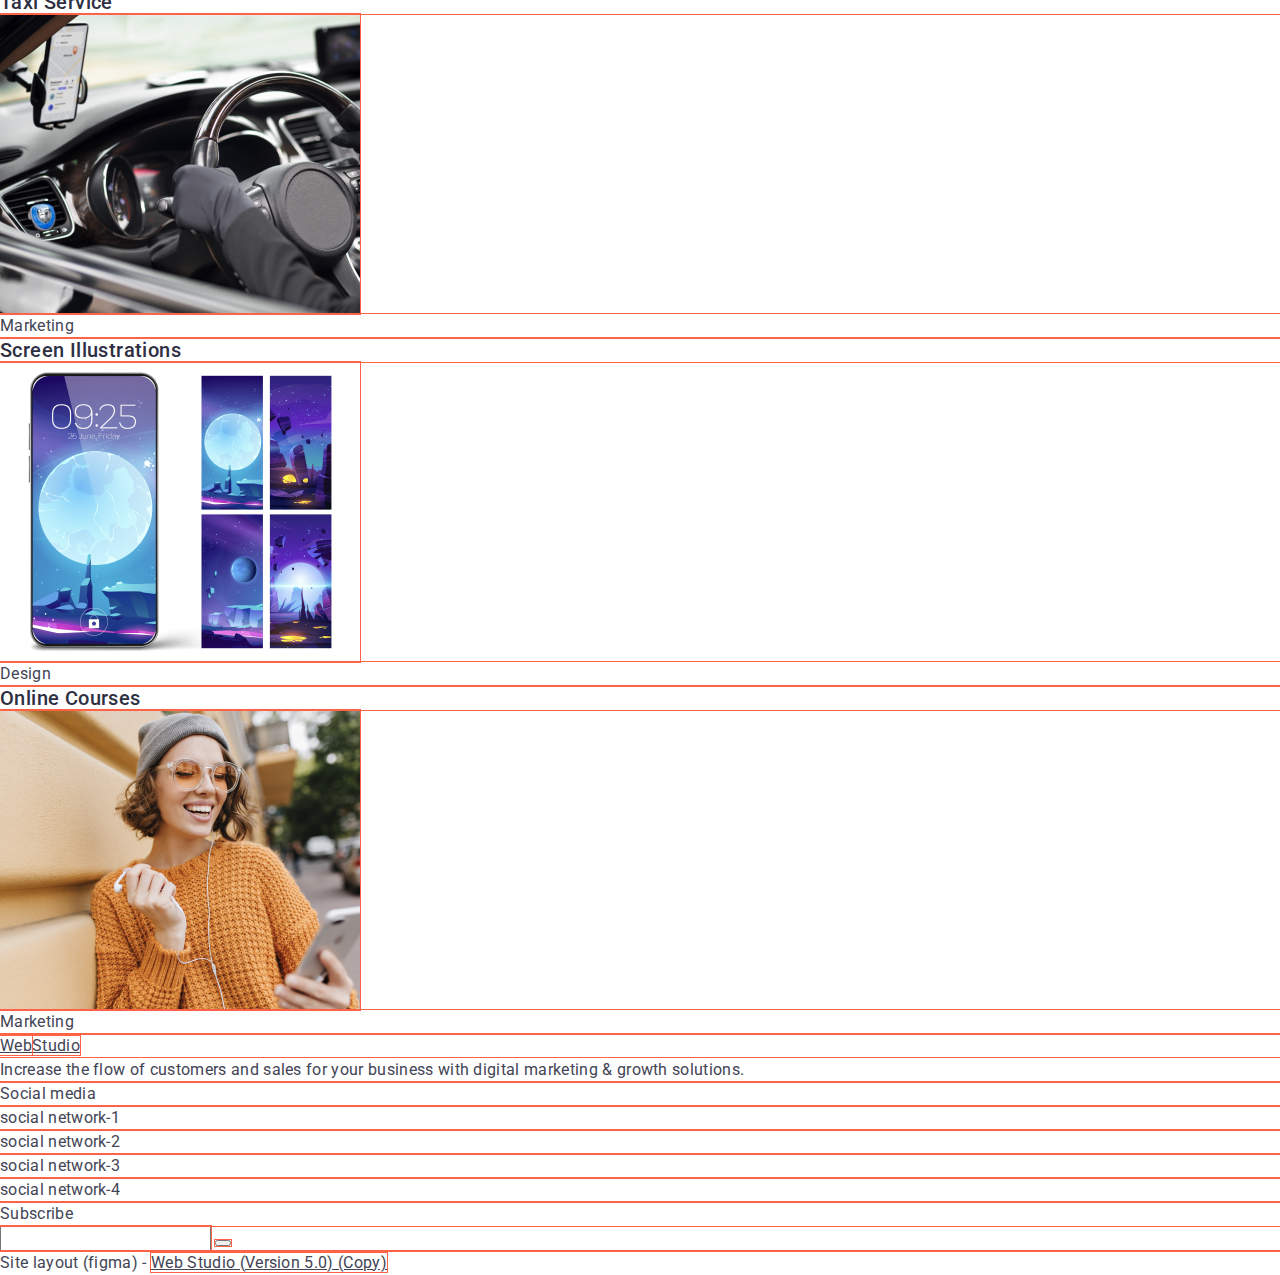
<file: ul.html>
<!DOCTYPE html>
<html lang="en">
  <head>
    <meta charset="UTF-8" />
    <meta name="viewport" content="width=device-width, initial-scale=1.0" />
    <title>Lesson 1</title>
    <meta name="description" content="The beginning of a new path to create the ReTechneBal project" />
    <!-- <link rel="shortcut icon" href="favicon.ico" type="image/x-icon"> -->
    <link
      href="https://fonts.googleapis.com/css2?family=Raleway:wght@700&family=Roboto:wght@400;500;700&display=swap"
      rel="stylesheet"
    />
    <link rel="stylesheet" href="./css/normalize.8.0.1.css" />
    <link rel="stylesheet" href="./css/common.css" />
  </head>
  <body>
    <div class="body-header--blok">
      <header class="body-header">
        <nav class="nav-global" aria-label="Основная навигация">
          <a class="link logo nav-global--logo" href="./index.html"> <span>Web</span>Studio </a>

          <ul class="list nav-global--list">
            <li class="nav-global--item"><a class="link nav-global--link" href="./index.html"> Studio</a></li>
            <li class="nav-global--item"><a class="link nav-global--link" href="#">Portfolio</a></li>
            <li class="nav-global--item"><a class="link nav-global--link" href="#">Contacts</a></li>
            <li class="nav-global--item">
              <a class="link nav-global--link" href="./ul.html">Alternative architecture page</a>
            </li>
          </ul>
        </nav>
        <address class="address">
          <a class="link address__link" href="tel:+110001111111">+11 (000) 111-11-11</a>
          <a class="link address__link" href="mailto:info@devstudio.com">info@devstudio.com</a>
        </address>
      </header>
    </div>

    <!-- 
    1 день 
    Почему написал section, когда инициализировал h? Потому, спецификация на WhatWG.org HTML Living Standard в разделе
    https://html.spec.whatwg.org/multipage/sections.html#the-h1,-h2,-h3,-h4,-h5,-and-h6-elements, что с использованием section и без него с элементом h варианты считаются эквивалентными. По этому явное section предоставляет ясную и структурированную организацию документа и дает точно преставление о вложенности или отношение элементов к родительскому элементу 
    -->

    <!-- 
    2-3 день
    Я не использовал списки из-за того, что в документации написано: ""While it is conforming to include heading
    elements (e.g. h1) inside li elements, it likely does not convey the semantics that the author intended. A
    heading starts a new section, so a heading in a list implicitly splits the list into spanning multiple
    sections." Исходя из этого, каждый элемент h будет самостоятельно описывать главную родительскую сущность и
    поэтому использование списка нет ценности. А не объявлять h3 и т.п. в данном контексте макета не является
    правильнее по причине важности данных разделов самих по себе 
    -->

    <!-- 
    4-5 день
    Выходя из того, что h вне зависимости оттого объявляет явно или не явно section, он будет вызван все равно,
    поэтому выходя из того, что в документации написано, что это не ошибка, но возможно не будет передавать семантику,
    поэтому варианты, где этой ошибки нету тоже присутствует. В нашем примере сайта каждый элемент группы однотипного контакта
    это "важная" выжимка нашей компании и каждый пункт является секционным  контентом, поэтому в данном случае считаю, что будет нормально использовать что с оборачиванием в ul li или просто в div для дальнейшей стилизации. Поэтому создам еще один html документ, который будет построен через дополнительную группировку ul, а в другом просто section[section, section...], и пока не найду продолжение как поисковая система google лучше интерпретирует информацию, буду стараться писать в двух вариантах  
    -->

    <main>
      <!-- <header></header> -->
      <div>
        <h1>
          Effective Solutions <br />
          for Your Business
        </h1>
        <button type="button">Order Service</button>
      </div>

      <section>
        <h2>Our advantages</h2>

        <ul>
          <li>
            <section>
              <h3>Strategy</h3>
              <p>Our goal is to identify the business problem to walk away with the perfect and creative solution.</p>
            </section>
          </li>
          <li>
            <section>
              <h3>Punctuality</h3>
              <p>Bring the key message to the brand's audience for the best price within the shortest possible time.</p>
            </section>
          </li>
          <li>
            <section>
              <h3>Diligence</h3>
              <p>
                Research and confirm brands that present the strongest digital growth opportunities and minimize risk.
              </p>
            </section>
          </li>
          <li>
            <section>
              <h3>Technologies</h3>
              <p>Design practice focused on digital experiences. We bring forth a deep passion for problem-solving.</p>
            </section>
          </li>
        </ul>
      </section>

      <section>
        <h2>Our Team</h2>

        <ul>
          <li>
            <section>
              <h3>Mark Guerrero</h3>
              <img src="./img/team/mark-guerrero.jpg" alt="Mark Guerrero" />
              <header>
                <p>Product Designer</p>
                <ul>
                  <li><p>social network - 1</p></li>
                  <li><p>social network - 2</p></li>
                  <li><p>social network - 3</p></li>
                  <li><p>social network - 4</p></li>
                </ul>
              </header>
            </section>
          </li>
          <li>
            <section>
              <h3>Tom Ford</h3>
              <img src="./img/team/tom-ford.jpg" alt="Tom Ford" />
              <header>
                <p>Frontend Developer</p>
                <ul>
                  <li><p>social network - 1</p></li>
                  <li><p>social network - 2</p></li>
                  <li><p>social network - 3</p></li>
                  <li><p>social network - 4</p></li>
                </ul>
              </header>
            </section>
          </li>
          <li>
            <section>
              <h3>Camila Garcia</h3>
              <img src="./img/team/camila-garcia.jpg" alt="Camila Garcia" />
              <header>
                <p>Marketing</p>
                <ul>
                  <li><p>social network - 1</p></li>
                  <li><p>social network - 2</p></li>
                  <li><p>social network - 3</p></li>
                  <li><p>social network - 4</p></li>
                </ul>
              </header>
            </section>
          </li>
          <li>
            <section>
              <h3>Daniel Wilson</h3>
              <img src="./img/team/daniel-wilson.jpg" alt="Daniel Wilson" />
              <header>
                <p>UI Designer</p>

                <ul>
                  <li><p>social network - 1</p></li>
                  <li><p>social network - 2</p></li>
                  <li><p>social network - 3</p></li>
                  <li><p>social network - 4</p></li>
                </ul>
              </header>
            </section>
          </li>
        </ul>
      </section>

      <section>
        <h2>Our Portfolio</h2>

        <ul>
          <li>
            <section>
              <h3>Banking App</h3>
              <img src="./img/portfolio/banking-app.jpg" alt="Banking App" />
              <header>
                <p>App</p>
              </header>
            </section>
          </li>
          <li>
            <section>
              <h3>Cashless Payment</h3>
              <img src="./img/portfolio/cashless-payment.jpg" alt="Cashless Payment" />
              <header>
                <p>Marketing</p>
              </header>
            </section>
          </li>
          <li>
            <section>
              <h3>Meditation App</h3>
              <img src="./img/portfolio/meditation-app.jpg" alt="Meditation App" />
              <header>
                <p>App</p>
              </header>
            </section>
          </li>
          <li>
            <section>
              <h3>Taxi Service</h3>
              <img src="./img/portfolio/taxi-service.jpg" alt="Taxi Service" />
              <header><p>Marketing</p></header>
            </section>
          </li>
          <li>
            <section>
              <h3>Screen Illustrations</h3>
              <img src="./img/portfolio/screen-illustrations.jpg" alt="Screen Illustrations" />
              <header><p>Design</p></header>
            </section>
          </li>
          <li>
            <section>
              <h3>Online Courses</h3>
              <img src="./img/portfolio/online-courses.jpg" alt="Online Courses" />
              <header><p>Marketing</p></header>
            </section>
          </li>
        </ul>
      </section>
    </main>

    <footer>
      <div>
        <a href="#"><span>Web</span>Studio</a>
        <p>Increase the flow of customers and sales for your business with digital marketing & growth solutions.</p>
      </div>
      <div>
        <p>Social media</p>
        <ul>
          <li>
            <p>social network-1</p>
          </li>
          <li>
            <p>social network-2</p>
          </li>
          <li>
            <p>social network-3</p>
          </li>
          <li>
            <p>social network-4</p>
          </li>
        </ul>
      </div>

      <div>
        <p>Subscribe</p>
        <input type="email" />
        <button type="button"></button>
      </div>
      <p>
        Site layout (figma) -
        <a
          target="_blank"
          href="https://www.figma.com/file/7n2HUGNC1GjtZNsyZh3wi0/Web-Studio-(Version-5.0)-(Copy)?type=design&node-id=297046-1554&mode=design&t=5Mn7fDowSlVnDkMd-0"
          >Web Studio (Version 5.0) (Copy)</a
        >
      </p>
    </footer>
  </body>
</html>
</file>
<file: css/common.css>
:root {
  /* 
  de - default
  au - auxiliary 
  ac - accent
  pa - paragraph
  lo - logo
  da - dark
  he - heading
  wh - white
  */

  /* Text */
  --font-family__base: 'Roboto', sans-serif;
  --font-family__logo: 'Raleway', sans-serif;

  --font-color: #434455;

  /* Background */
  --background-de: #ffffff;
  --background-au: #f4f4fd;
  --background-da: #2e2f42;

  /* Color */
  --color-ac: #4d5ae5;
  --color-he: #2e2f42;
  --color-de: #434455;
  --color-wh: #ffffff;
  --color-wh-2: #e7e9fc;

  
  --base-cubic: transition: color 1250ms cubic-bezier(0.4, 0, 0.2, 1);
}


/* //////////////////////////////////////////////// */
/* base */

* {
  outline: 1px solid tomato;
}

html {
  font-family: 'Roboto', sans-serif;
  color: var(--color-de);
  line-height: 1.5;
}

a {
  color: var(--color-de);
}

address {
  font-style: normal;
}

ul,
ol {
  margin-top: 0;
  margin-bottom: 0;
  padding-left: 0;
}

img {
  display: block;
  max-width: 100%;
  height: auto;
}

h1,
h2,
h3,
h4,
h5,
h6,
p {
  margin-top: 0;
  margin-bottom: 0;
}

p,a {
  letter-spacing: 0.32px;
}

h2,
h3 {
  color: var(--color-he);
}

h1 {
  font-family: Roboto;
    font-size: 56px;
    font-style: normal;
    font-weight: 700;
    line-height: 1.08;
    letter-spacing: 1.12px;

}
h2 {  
  text-align: center;

  font-size: 36px;
  font-weight: 700;
  line-height: 1.11;
  text-transform: capitalize;
}
h3 {
  font-size: 20px;
  font-weight: 500;
  line-height: 1.2;
  letter-spacing: 0.4px;
}

/* //////////////////////////////////////////////// */
/* auxiliary */

.visually-hidden {
  position: absolute;
  width: 1px;
  height: 1px;
  margin: -1px;
  border: 0;
  padding: 0;
  white-space: nowrap;
  clip-path: inset(100%);
  clip: rect(0 0 0 0);
  overflow: hidden;
}

.flex {
  display: flex;
}

.flex-b {
  display: flex;
  justify-content: space-between;
}

.list {
  list-style-type: none;
}

.link {
  text-decoration: none;
  transition: color 250ms cubic-bezier(0.4, 0, 0.2, 1);
}

.link:hover, .link:focus {
  color: var(--color-ac);
}

.white {
  color: var(--color-wh);
}

.order {
  display: flex;
  flex-direction: column;
}

.btn {
  display: block;
  min-width: 170px;

  text-align: center;
  

  border: none;
  border-radius: 4px;

  color: var(--color-wh);
  background-color: var(--color-ac);


  font-weight: 500;
  letter-spacing: 0.64px;
  line-height: 1.5;
}

/* //////////////////////////////////////////////// */
/* section */

.section {
  padding-top: 120px;
  padding-bottom: 120px;
}

/* //////////////////////////////////////////////// */
/* container */

.container {
  width: 100%;
  max-width: 1158px;

  margin-left: auto;
  margin-right: auto;

  padding-left: 15px;
  padding-right: 15px;
}

/* //////////////////////////////////////////////// */
/* body-header */

.body-header {
  display: flex;
  justify-content: space-between;
  align-items: center;

  border-bottom: 1px solid #e7e9fc;
    box-shadow: 0px 2px 1px rgba(46, 47, 66, 0.08),
      0px 1px 1px rgba(46, 47, 66, 0.16),
      0px 1px 6px rgba(46, 47, 66, 0.08);
    ;

}

.nav-global--link,
.address--link,
.logo__black {
  display: block;
  padding-top: 24px;
  padding-bottom: 24px;
}

/* //////////////////////////////////////////////// */
/* nav-global */

.nav-global, .address--list {
  display: flex;
  align-items: center;
}

.nav-global--list {
  display: flex;
  margin-left: 70px;
}
.nav-global--link {

  color: var(--color-he);
  font-weight: 500;
  letter-spacing: 0.32px;
}

.nav-global--item:not(:last-child) {
  margin-right: 40px;
}

/* //////////////////////////////////////////////// */
/* address */

.address {
    margin-left: auto;
}
.address--item:not(:last-child) {
  margin-right: 40px;
}

/* //////////////////////////////////////////////// */
/* logo */

.logo {

  font-family: var(--font-family__logo);
  font-size: 18px;
  font-weight: 700;
  line-height: 1.16;
  letter-spacing: 0.54px;
  text-transform: uppercase;
}

.logo span {
  color: var(--color-ac);
}

.logo__black {
  color: var(--color-he);
}

.logo__white {
  color: var(--color-wh);
}

/* //////////////////////////////////////////////// */
/* body-footer */

.body-footer {
  padding-top: 100px;
  padding-bottom: 100px;
  
  color: var(--color-wh);
  background-color: var(--background-da);
  
}

.body-footer--subtitle {
  color: var(--color-wh);
  font-weight: 500;
  letter-spacing: 0.32px;
}

.body-footer--btn {
  padding-top: 8px;
  padding-bottom: 8px;
  padding-left: 24px;
  padding-right: 24px;
}


.afterword--wrapper {
  width: 264px;
}

.social-media--wrapper {
  margin-left: 120px;
}

.social-media--list {
  display: flex;
}
</file>
<file: css/studio.css>
.chess-grid > section:nth-child(2n) {
  background-color: var(--background-au);
}

/* //////////////////////////////////////////////// */
/* hero */

.hero--section {
  padding-top: 112px;
  padding-bottom: 122px;

  background-image: url(../img/hero/desktop.jpg);
  background-repeat: repeat;
  background-size: cover;
}

.hero--container {
  margin-left: auto;
  margin-right: auto;
}
.hero--title {
  margin-bottom: 48px;

  text-align: center;
  color: var(--color-wh);
}

.hero--btn {
  margin-left: auto;
  margin-right: auto;

  padding-top: 16px;
  padding-bottom: 16px;
  padding-left: 32px;
  padding-right: 32px;

  box-shadow: 0px 4px 4px 0px rgba(0, 0, 0, 0.15);
}

/* //////////////////////////////////////////////// */
/* advantages */

.advantages--list {
  display: flex;
  justify-content: space-between;
}

.advantages--item.order > svg {
  order: -1;
}

.advantages--subtitle {
  margin-top: 8px;
}

.advantages--text {
  margin-top: 8px;
}

/* //////////////////////////////////////////////// */
/* team */

.team--list {
  display: flex;
  justify-content: space-between;

  margin-top: 72px;
}

.team--item {
  padding-bottom: 32px;

  background-color: var(--color-wh);
  border-radius: 0px 0px 4px 4px;
  box-shadow: 0px 2px 1px 0px rgba(46, 47, 66, 0.08), 0px 1px 1px 0px rgba(46, 47, 66, 0.16),
    0px 1px 6px 0px rgba(46, 47, 66, 0.08);
}

.team--item.order > img {
  order: -1;
}

.team--item > h3 {
  margin-top: 32px;
  text-align: center;
}

.team--item-header > p {
  margin-top: 8px;
  text-align: center;
}
.team--item-header > ul {
  margin-top: 8px;

  display: flex;
  justify-content: space-between;
  flex-wrap: wrap;
}

/* //////////////////////////////////////////////// */
/* portfolio */
.portfolio--list {
  display: flex;
  justify-content: space-between;
  flex-wrap: wrap;

  margin-top: 72px;
}

.portfolio--item {
  padding-bottom: 32px;

  border: 1px solid var(--color-wh-2);
  background: var(--color-wh);
}
.portfolio--item.order > img {
  order: -1;
}
.portfolio--item > h3 {
  margin-top: 32px;
}

.portfolio--item-header > p {
  margin-top: 8px;
}

/* //////////////////////////////////////////////// */
/* del */

.svg--content {
  width: 40px;
  height: 40px;
  background-color: aqua;
}
</file>
